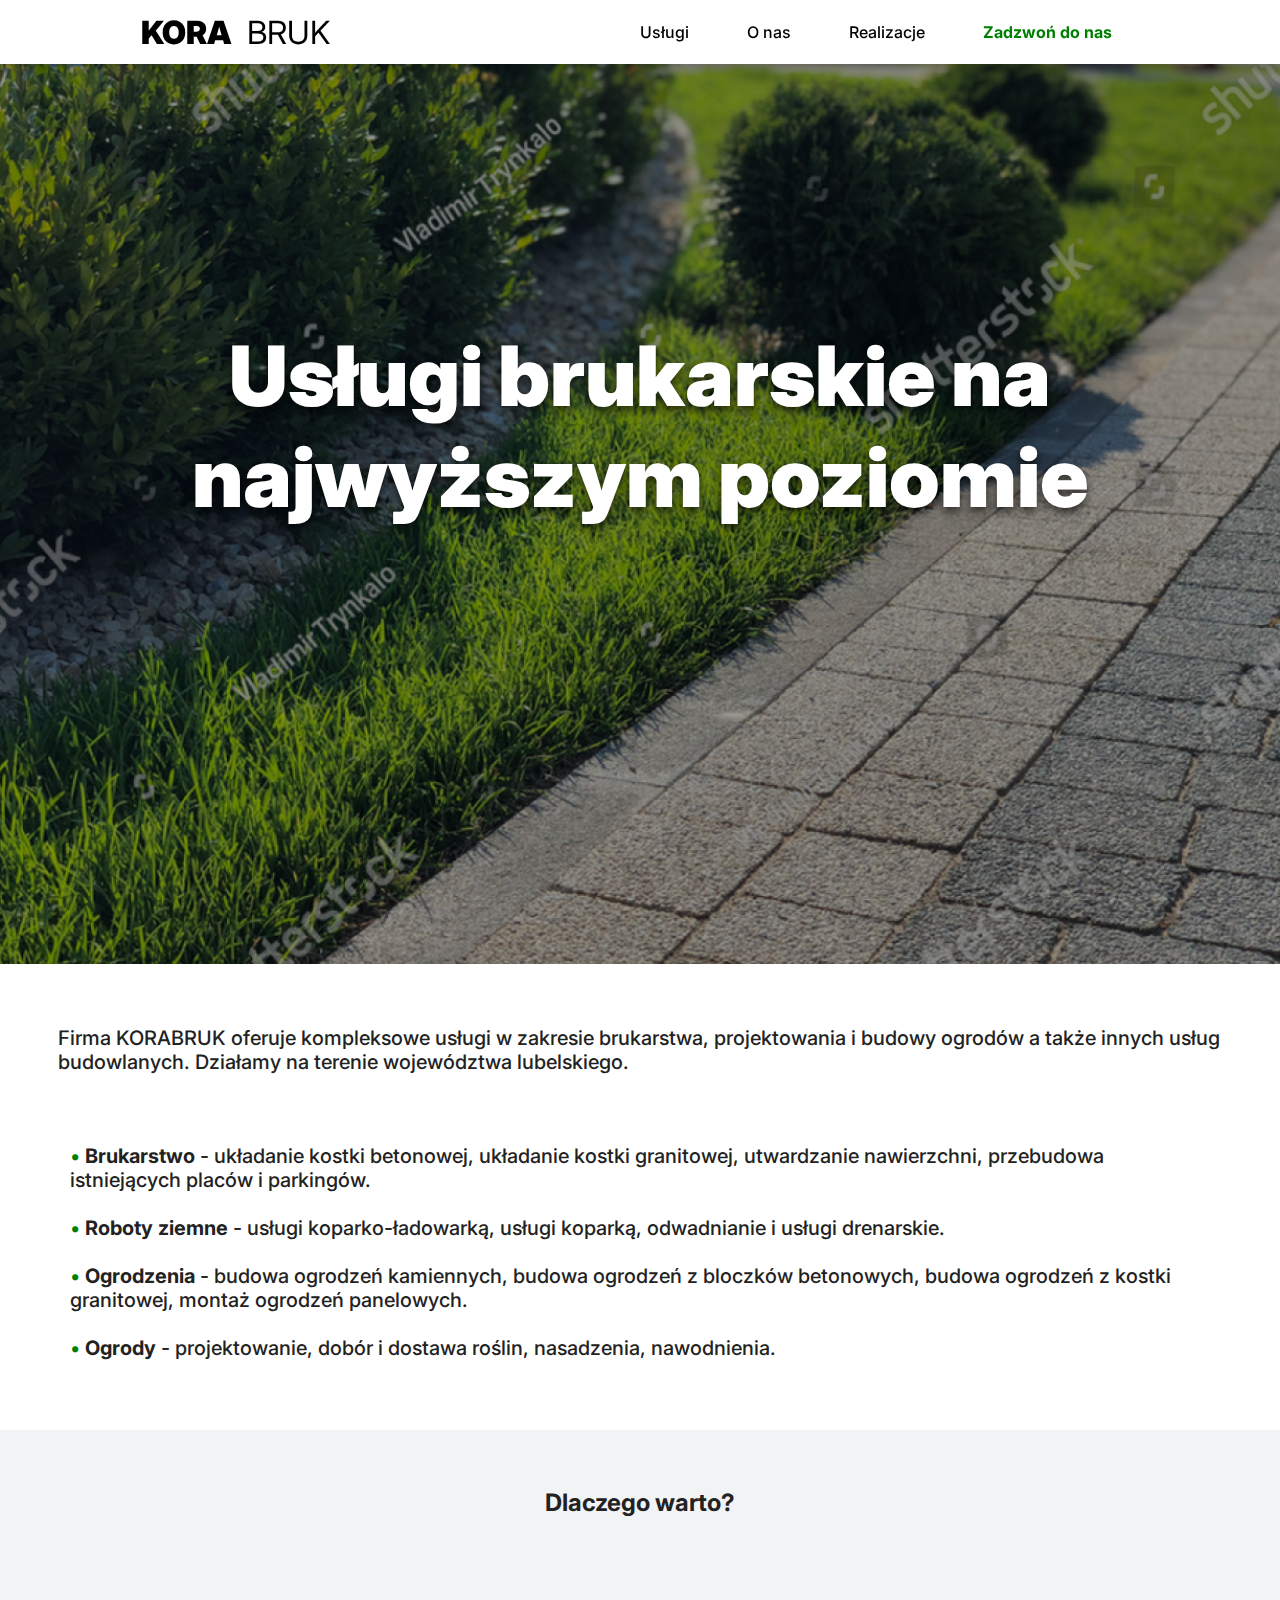
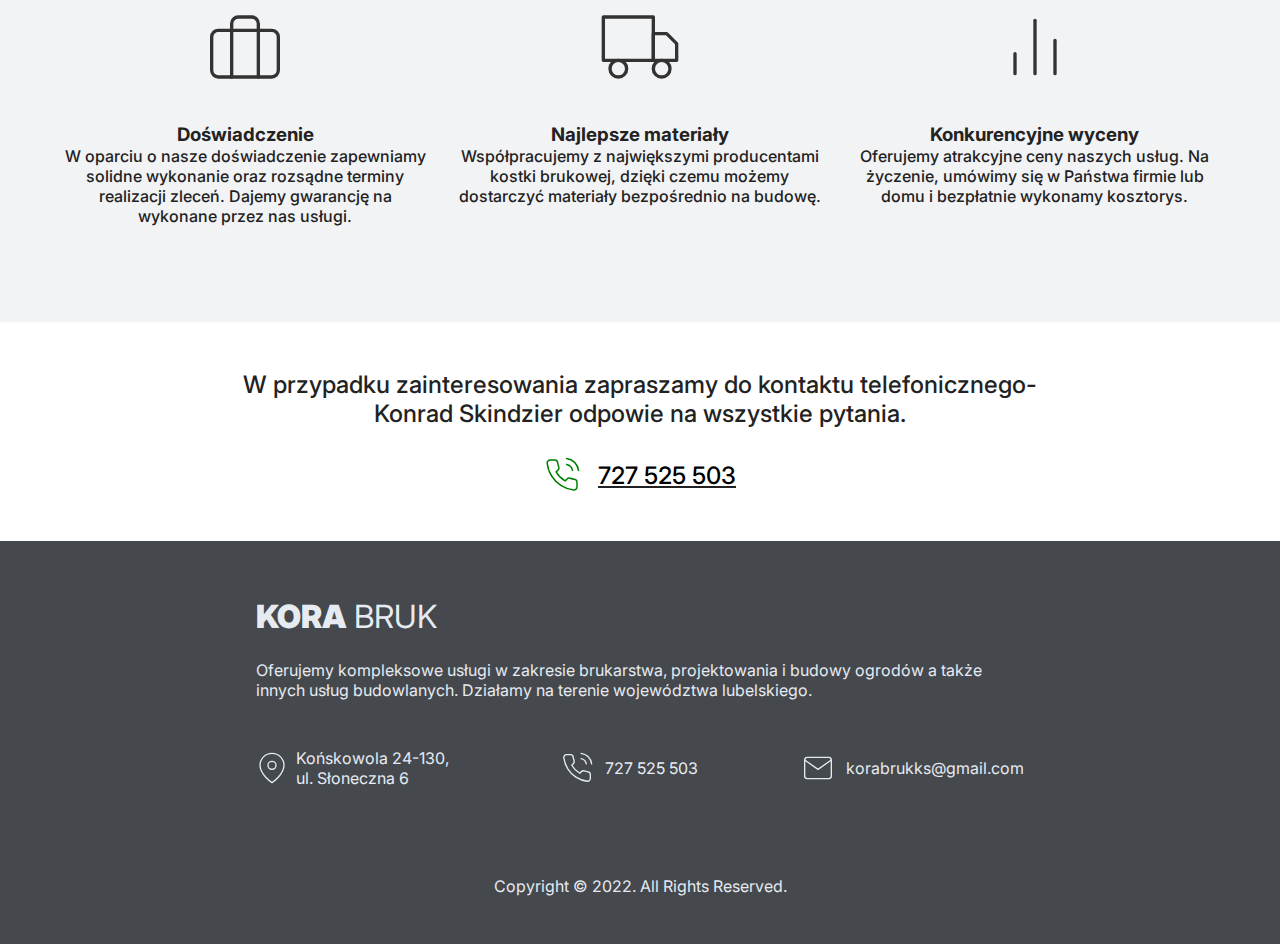
<file: index.html>
<!DOCTYPE html>
<html lang="pl">
  <head>
    <meta charset="UTF-8" />
    <meta http-equiv="X-UA-Compatible" content="IE=edge" />
    <meta
      name="keywords"
      content="korabruk, kora,bruk, kostka, brukowa, lubelskie, województwo, wojewodztwo, usługi, brukarskie, końskowola, powiat, puławski, ogrody, ogrodowe"
    />
    <meta
      name="description"
      content="Firma KORABRUK oferuje kompleksowe usługi w zakresie brukarstwa, projektowania i budowy ogrodów a także innych usług budowlanych. Działamy głównie na terenie województwa lubelskiego."
    />
    <meta
      name="viewport"
      content="user-scalable=no, width=device-width, initial-scale=1.0"
    />
    <meta name="apple-mobile-web-app-capable" content="yes" />
    <link rel="preconnect" href="https://fonts.googleapis.com" />
    <link rel="preconnect" href="https://fonts.gstatic.com" crossorigin />
    <link
      href="https://fonts.googleapis.com/css2?family=Inter&display=swap"
      rel="stylesheet"
    />
    <link rel="stylesheet" href="css/style.css" />
    <title>KORABRUK- Firma brukarska</title>
  </head>
  <body>
    <header>
      <nav>
        <h1>
          <a href="index.html"><span class="halfLogo">KORA</span> &nbsp;BRUK</a>
        </h1>
        <ul class="navButtons">
          <li><a href="#container1">Usługi</a></li>
          <li><a href="#container2">O nas</a></li>
          <li><a href="https://www.instagram.com/korabruk/" target="_blank">Realizacje</a></li>
          <li><a class="greenText" href="#contact">Zadzwoń do nas</a></li>
        </ul>
        <button class="hamburger">
          <span class="hamburger__box">
            <span class="hamburger__inner"></span>
          </span>
        </button>
        <div class="navhamb">
          <ul class="navButtonsHamb">
            <li><a href="#container1">Usługi</a></li>
            <li><a href="#container2">O nas</a></li>
            <li><a href="https://www.instagram.com/korabruk/" target="_blank">Realizacje</a></li>
            <li><a class="greenText" href="#contact">Zadzwoń do nas</a></li>
          </ul>
        </div>
      </nav>
    </header>
    <main>
      <section class="heroSection">
        <figure>
          <img
            class="heroSectionImage"
            src="images/imageEdited.png"
            title="Korabruk, usługi na najwyższym poziomie."
          />
          <figcaption class="heroSectionText">
            Usługi brukarskie na najwyższym poziomie
          </figcaption>
        </figure>
      </section>
      <div id="container1">
        <section class="ourService">
          <p>
            Firma KORABRUK oferuje kompleksowe usługi w zakresie brukarstwa,
            projektowania i budowy ogrodów a także innych usług budowlanych.
            Działamy na terenie województwa lubelskiego.
          </p>
          <ul class="ourService">
            <li>
              <b>Brukarstwo</b> - układanie kostki betonowej, układanie kostki
              granitowej, utwardzanie nawierzchni, przebudowa istniejących
              placów i parkingów.
            </li>
            <li>
              <b>Roboty ziemne</b> - usługi koparko-ładowarką, usługi koparką,
              odwadnianie i usługi drenarskie.
            </li>
            <li>
              <b>Ogrodzenia</b> - budowa ogrodzeń kamiennych, budowa ogrodzeń z
              bloczków betonowych, budowa ogrodzeń z kostki granitowej, montaż
              ogrodzeń panelowych.
            </li>
            <li>
              <b>Ogrody</b> - projektowanie, dobór i dostawa roślin, nasadzenia,
              nawodnienia.
            </li>
          </ul>
        </section>
      </div>
      <div id="container2">
        <section class="aboutUs">
          <h2>Dlaczego warto?</h2>
          <div class="columnGrid">
            <img src="images/briefcase.svg" alt="" />
            <h3>Doświadczenie</h3>
            <div>
              <p>
                W oparciu o nasze doświadczenie zapewniamy solidne wykonanie
                oraz rozsądne terminy realizacji zleceń. Dajemy gwarancję na
                wykonane przez nas usługi.
              </p>
            </div>
            <img src="images/truck.svg" alt=""/>
            <h3>Najlepsze materiały</h3>
            <div>
              <p>
                Współpracujemy z największymi producentami kostki brukowej,
                dzięki czemu możemy dostarczyć materiały bezpośrednio na budowę.
              </p>
            </div>
            <img src="images/bar-chart-2.svg" alt="" />
            <h3>Konkurencyjne wyceny</h3>
            <div>
              <p>
                Oferujemy atrakcyjne ceny naszych usług. Na życzenie, umówimy
                się w Państwa firmie lub domu i bezpłatnie wykonamy kosztorys.
              </p>
            </div>
          </div>
        </section>
      </div>
      <!-- <div id="slider">
        <figure>
          <img src="images/slider1.jpg" alt="slider1" />
          <img src="images/slider2.jpg" alt="slider2" />
          <img src="images/slider1.jpg" alt="slider3" />
          <img src="images/slider2.jpg" alt="slider2" />
          <img src="images/slider1.jpg" alt="slider1" />
        </figure>
      </div> -->
      <div id="container3">
        <section id="contact" class="contact">
          <p>
            W przypadku zainteresowania zapraszamy do
            <span class="nowrap">kontaktu telefonicznego-</span>
          </p>
          <p>Konrad Skindzier odpowie na wszystkie pytania.</p>
          <br />
          <p class="phoneNumber">
            <img src="images/phone.svg" /><a href="tel:727 525 503"
              >727 525 503</a
            >
          </p>
        </section>
      </div>
      <footer>
        <section class="footerContent">
          <h1><span class="halfLogo">KORA</span> &nbsp;BRUK</h1>
          <p>
            Oferujemy kompleksowe usługi w zakresie brukarstwa, projektowania i
            budowy ogrodów a także innych usług budowlanych. Działamy na terenie
            województwa lubelskiego.
          </p>
          <ul class="footerUlIcons">
            <li>
              <img src="images/map-pin.svg" alt="map-pin icon" />
              <span class="widthBox"
                ><a href="https://goo.gl/maps/jnYdWttRCx5e3dxM6" target="_blank"
                  >Końskowola 24-130, ul. Słoneczna 6</a
                ></span
              >
            </li>
            <li>
              <img src="images/phoneGray.svg" alt="phone icon" /> &nbsp;<span
                class="nowrap"
                ><a href="tel:727 525 503">727 525 503</a></span
              >
            </li>
            <li>
              <img src="images/mail.svg" alt="letter icon" />
              &nbsp;<a href="mailto: korabrukks@gmail.com"
                >korabrukks@gmail.com</a
              >
            </li>
          </ul>
          <p class="copyRight">Copyright © 2022. All Rights Reserved.</p>
        </section>
      </footer>
    </main>
  </body>
  <script src="script.js"></script>
</html>
</file>
<file: css/style.css>
@charset "UTF-8";
* {
  margin: 0;
  padding: 0;
  -webkit-box-sizing: border-box;
          box-sizing: border-box;
  scroll-behavior: smooth;
}

body {
  color: #222;
  font-family: inter;
  font-weight: 500;
  width: 100%;
  overflow-x: hidden;
  max-width: 100%;
}

img {
  max-width: 100%;
  height: auto;
}

::-moz-selection {
  background: rgba(149, 191, 64, 0.6);
}

::selection {
  background: rgba(149, 191, 64, 0.6);
}

br {
  color: #222;
}

header {
  display: -webkit-box;
  display: -ms-flexbox;
  display: flex;
  position: -webkit-sticky;
  position: sticky;
  top: 0;
  z-index: 1;
}

nav {
  width: 100%;
  display: -webkit-box;
  display: -ms-flexbox;
  display: flex;
  -ms-flex-pack: distribute;
      justify-content: space-around;
  -webkit-box-align: center;
      -ms-flex-align: center;
          align-items: center;
  height: 4rem;
  -webkit-filter: drop-shadow(0px 4px 4px rgba(0, 0, 0, 0.25));
          filter: drop-shadow(0px 4px 4px rgba(0, 0, 0, 0.25));
  background-color: white;
}

h1 {
  display: -webkit-box;
  display: -ms-flexbox;
  display: flex;
  -ms-flex-wrap: nowrap;
      flex-wrap: nowrap;
  font-weight: 400;
  text-align: flex-start;
  z-index: 1;
}

.halfLogo {
  font-weight: 900;
  -ms-flex-item-align: center;
      -ms-grid-row-align: center;
      align-self: center;
}

.navButtons ul {
  list-style-type: none;
}

.navButtons li {
  display: inline-block;
  margin-inline: 1.6875rem;
}

.navButtons a {
  display: block;
  line-height: 4rem;
}

a {
  color: black;
  text-decoration: none;
}

a:hover {
  color: rgba(0, 0, 0, 0.5);
}

.greenText {
  font-weight: 700;
  color: green;
}

.greenText:hover {
  color: rgba(0, 128, 0, 0.5);
}

.hamburger {
  display: inline-block;
  padding: 10px;
  background-color: transparent;
  cursor: pointer;
  border: 0;
  margin: 0;
}

.hamburger,
.navhamb {
  -webkit-transition: -webkit-transform 0.3s 0.01s ease-in-out;
  transition: -webkit-transform 0.3s 0.01s ease-in-out;
  transition: transform 0.3s 0.01s ease-in-out;
  transition: transform 0.3s 0.01s ease-in-out, -webkit-transform 0.3s 0.01s ease-in-out;
}

.hamburger--active {
  -webkit-transform: translateX(0px);
          transform: translateX(0px);
  z-index: 1;
}

.hamburger__box {
  width: 30px;
  height: 24px;
  display: inline-block;
  position: relative;
}

.hamburger__inner {
  width: 100%;
  height: 2px;
  background-color: black;
  position: absolute;
  border-radius: 1px;
  left: 0;
  top: 50%;
  -webkit-transform: translateY(-50%);
          transform: translateY(-50%);
}

.hamburger__inner::before,
.hamburger__inner::after {
  width: 100%;
  height: 2px;
  background-color: black;
  position: absolute;
  border-radius: 1px;
  -webkit-transition: -webkit-transform 200ms cubic-bezier(0.23, 1, 0.32, 1);
  transition: -webkit-transform 200ms cubic-bezier(0.23, 1, 0.32, 1);
  transition: transform 200ms cubic-bezier(0.23, 1, 0.32, 1);
  transition: transform 200ms cubic-bezier(0.23, 1, 0.32, 1), -webkit-transform 200ms cubic-bezier(0.23, 1, 0.32, 1);
  content: "";
  left: 0;
}

.hamburger__inner::before {
  top: -8px;
}

.hamburger__inner::after {
  top: 8px;
}

.hamburger--active .hamburger__inner {
  background-color: transparent;
}

.hamburger--active .hamburger__inner:before {
  -webkit-transform: translateY(8px) rotate(45deg);
          transform: translateY(8px) rotate(45deg);
}

.hamburger--active .hamburger__inner:after {
  -webkit-transform: translateY(-8px) rotate(-45deg);
          transform: translateY(-8px) rotate(-45deg);
}

@media screen and (min-width: 769px) {
  .hamburger {
    display: none;
  }
  .navhamb {
    display: none;
  }
}

.navhamb {
  height: 100vh;
  width: 250px;
  background-color: #fff;
  position: absolute;
  top: 0;
  right: 0;
  -webkit-transform: translatex(250px);
          transform: translatex(250px);
}

.navhamb--active {
  -webkit-transform: translate(0px);
          transform: translate(0px);
}

.navButtonsHamb {
  margin-top: 100px;
  list-style: none;
}

.navButtonsHamb li {
  margin-bottom: 35px;
  margin-left: 40px;
  border-bottom: lightgray 1px solid;
}

.heroSection img {
  height: 100vh;
  position: relative;
}

.heroSectionImage {
  width: 100%;
  height: 100%;
  position: absolute;
  left: 0;
  top: 0;
  -o-object-fit: cover;
     object-fit: cover;
}

.heroSectionText {
  position: absolute;
  font-size: 6.5vw;
  top: 35vh;
  left: 0;
  right: 0;
  padding: 10px;
  text-align: center;
  color: white;
  font-weight: 900;
  -webkit-filter: drop-shadow(0px 4px 4px rgba(0, 0, 0, 0.35)) drop-shadow(0px 4px 4px rgba(0, 0, 0, 0.35));
          filter: drop-shadow(0px 4px 4px rgba(0, 0, 0, 0.35)) drop-shadow(0px 4px 4px rgba(0, 0, 0, 0.35));
  -webkit-animation-name: slidein;
          animation-name: slidein;
  -webkit-animation-duration: 2.5s;
          animation-duration: 2.5s;
}

@-webkit-keyframes slidein {
  from {
    opacity: 0;
    margin-left: -75%;
    width: 100%;
  }
  to {
    opacity: 1;
    margin-left: 0%;
    width: 100%;
  }
}

@keyframes slidein {
  from {
    opacity: 0;
    margin-left: -75%;
    width: 100%;
  }
  to {
    opacity: 1;
    margin-left: 0%;
    width: 100%;
  }
}

@media screen and (max-width: 768px) {
  .navButtons {
    display: none;
  }
  nav {
    -webkit-box-pack: justify;
        -ms-flex-pack: justify;
            justify-content: space-between;
    padding: 20px;
  }
  .heroSectionText {
    font-size: 8vw;
    top: 45vh;
  }
}

#container1 {
  display: -webkit-box;
  display: -ms-flexbox;
  display: flex;
  -webkit-box-pack: center;
      -ms-flex-pack: center;
          justify-content: center;
  scroll-margin-top: 4em;
}

.ourService p {
  font-size: 1.25rem;
  margin: 3.625rem 3.625rem 0 3.625rem;
}

.ourService ul {
  font-size: 1.25rem;
  padding: 3.625rem;
}

.ourService li {
  list-style-type: none;
  padding: 0.75rem;
}

@media screen and (max-width: 768px) {
  .ourService ul {
    font-size: 1rem;
    padding: 1rem;
  }
  .ourService p {
    font-size: 1rem;
    margin: 3.625rem 1rem 1rem 1rem;
  }
}

.ourService li::before {
  content: "•";
  color: green;
}

#container2 {
  display: -webkit-box;
  display: -ms-flexbox;
  display: flex;
  -webkit-box-pack: center;
      -ms-flex-pack: center;
          justify-content: center;
  scroll-margin-top: 4em;
}

.aboutUs {
  width: 100%;
  background-color: #f2f3f5;
}

.aboutUs h2 {
  text-align: center;
  padding: 3.625rem;
}

.columnGrid {
  -webkit-column-count: 3;
          column-count: 3;
  -webkit-column-width: 325px;
          column-width: 325px;
  -webkit-column-gap: 2rem;
          column-gap: 2rem;
  text-align: center;
  padding: 0 4rem 4rem;
}

.columnGrid img {
  padding: 2rem;
}

@media screen and (max-width: 1167px) {
  .columnGrid {
    -webkit-column-count: 1;
            column-count: 1;
  }
}

.columnGrid div {
  display: -webkit-box;
  display: -ms-flexbox;
  display: flex;
  -webkit-box-pack: center;
      -ms-flex-pack: center;
          justify-content: center;
  -webkit-column-break-inside: avoid;
          break-inside: avoid;
}

.columnGrid p {
  max-width: 500px;
  margin-bottom: 2rem;
}

.contact {
  text-align: center;
  font-size: 1.5rem;
  padding: 3rem;
}

.nowrap {
  white-space: nowrap;
}

.phoneNumber {
  text-decoration: underline;
  display: -webkit-box;
  display: -ms-flexbox;
  display: flex;
  width: 210px;
  margin: 0 auto;
  -ms-flex-pack: distribute;
      justify-content: space-around;
  -webkit-box-align: center;
      -ms-flex-align: center;
          align-items: center;
}

@media screen and (max-width: 768px) {
  .contact {
    font-size: 1rem;
  }
  .phoneNumber {
    width: 180px;
    font-size: 1.20rem;
  }
}

footer {
  display: -webkit-box;
  display: -ms-flexbox;
  display: flex;
  -webkit-box-pack: center;
      -ms-flex-pack: center;
          justify-content: center;
  color: #e6ebf2;
  background-color: #45484d;
  font-weight: 400;
}

.footerContent {
  margin-top: 3.5rem;
  width: 60%;
}

.footerContent p {
  margin: 1.5rem 0 3rem 0;
  font-weight: 400;
}

.footerUlIcons {
  display: -webkit-box;
  display: -ms-flexbox;
  display: flex;
  list-style-type: none;
  -webkit-box-pack: justify;
      -ms-flex-pack: justify;
          justify-content: space-between;
}

.footerUlIcons a,
.footerUlIcons a:active,
.footerUlIcons a:before,
.footerUlIcons a:after {
  color: #e6ebf2;
}

.footerUlIcons a:hover,
.footerUlIcons a:focus {
  color: #e6ebf274;
}

@media screen and (max-width: 1024px) {
  .footerContent {
    width: 80%;
  }
  .footerUlIcons {
    display: list-item;
  }
}

.footerUlIcons img {
  float: left;
  margin-right: 0.5rem;
}

.footerContent li {
  display: -webkit-box;
  display: -ms-flexbox;
  display: flex;
  -webkit-box-align: center;
      -ms-flex-align: center;
          align-items: center;
  margin-bottom: 4rem;
}

.widthBox {
  max-width: 160px;
}

.copyRight {
  text-align: center;
}

.nowrap {
  white-space: nowrap;
}
/*# sourceMappingURL=style.css.map */
</file>
